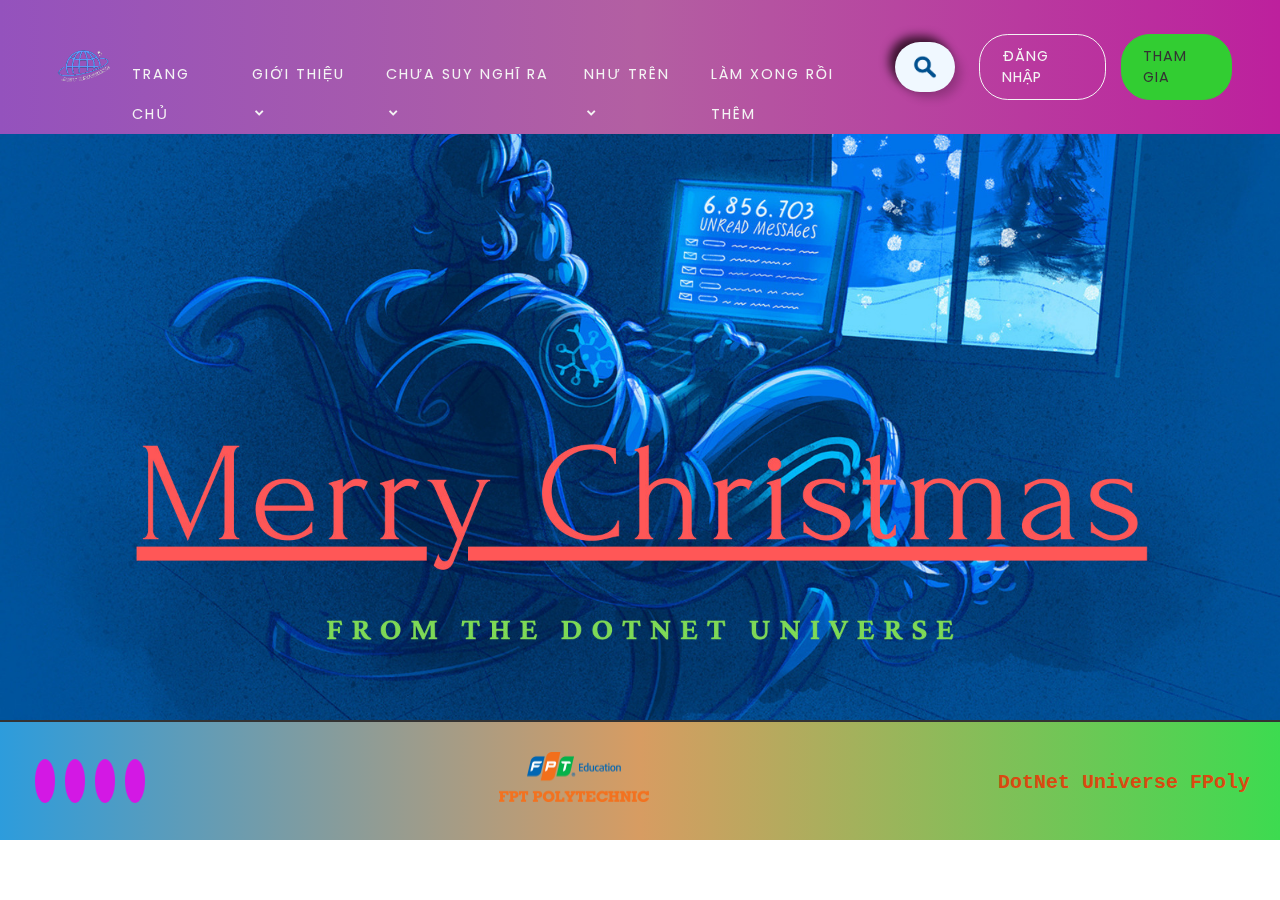
<file: index.html>
<!DOCTYPE html>
<html lang="en">
<head>
    <meta charset="UTF-8">
    <meta http-equiv="X-UA-Compatible" content="IE=edge">
    <meta name="viewport" content="width=device-width, initial-scale=1.0">
    <link rel="icon" href="./Image/Avt.png" type="image/icon type">
    <link rel="stylesheet" href="https://maxst.icons8.com/vue-static/landings/line-awesome/line-awesome/1.3.0/css/line-awesome.min.css">
    <link href="https://fonts.googleapis.com/css?family=Poppins:300,900&display=swap" rel="stylesheet"/>
    <link rel="stylesheet" href="https://cdnjs.cloudflare.com/ajax/libs/font-awesome/6.2.1/css/all.min.css"
        integrity="sha512-MV7K8+y+gLIBoVD59lQIYicR65iaqukzvf/nwasF0nqhPay5w/9lJmVM2hMDcnK1OnMGCdVK+iQrJ7lzPJQd1w=="
        crossorigin="anonymous" referrerpolicy="no-referrer" />
    <link href='https://unpkg.com/boxicons@2.0.7/css/boxicons.min.css' rel='stylesheet'>
    <title>DotNet Universe FPoly</title>
    <link rel="stylesheet" href="style.css">
</head>
<body>
    <header class="head">
        <a href="#" class="site-logo" aria-label="homepage"><img src="./Image/Avt.png" width="70px" height="50px"></a>
        <nav class="main-nav">
            <ul class="nav-list">
                <li class="nav-list-item">
                    <a href="#" class="nav-link">Trang chủ</a>
                </li>
                <li class="nav-list-item">
                    <a href="#" class="nav-link">Giới thiệu <i class='bx bxs-chevron-down htmlcss-arrow arrow'></i></a>
                    <ul class="sub-menu">
                        <li><a href="#">C#</a></li>
                        <li><a href="#">Java</a></li>
                        <li><a href="#">Python</a></li>
                        <li><a href="#">MySQL</a></li>
                        <li><a href="#">Javascript</a></li>
                        <li><a href="#">PHP</a></li>
                    </ul>
                </li>
                <li class="nav-list-item">
                    <a href="#" class="nav-link">Chưa suy nghĩ ra <i class='bx bxs-chevron-down htmlcss-arrow arrow'></i></a>
                    <ul class="sub-menu">
                        <li><a href="#">C#</a></li>
                        <li><a href="#">Java</a></li>
                        <li><a href="#">Python</a></li>
                    </ul>
                </li>
                <li class="nav-list-item">
                    <a href="#" class="nav-link">Như trên <i class='bx bxs-chevron-down htmlcss-arrow arrow'></i></a>
                    <ul class="sub-menu">
                        <li><a href="#">C#</a></li>
                        <li><a href="#">Java</a></li>
                        <li><a href="#">Python</a></li>
                    </ul>
                </li>
                <li class="nav-list-item">
                    <a href="#" class="nav-link">Làm xong rồi thêm</a>
                </li>
            </ul>
        </nav>
        <div class="search-bar-container active">
            <img src="./Image/search.png" alt="search" class="search"/>
            <input type="text" class="input" placeholder="Tìm kiếm ....">
            <img src="./Image/mic.png" alt="mic-icon" class="mic-icon"/>
        </div>
        <nav class="account">
            <ul class="nav-list">
                <li class="nav-list-item">
                    <a a class="nav-link nav-link--btn" href="./Sign-In-main/sign-in.html">Đăng nhập</a>
                </li>
                <li class="nav-list-item">
                    <a class="nav-link nav-link--btn nav-link--btn--highlight" href="./Sign-Up-main/join.html">Tham gia</a>
                </li>
            </ul>
        </nav>
    </header> 
    <div class="main-content">
        <div class="main-img">
            <div class="card-image">
                <img src="./Image/7.jpg" width="100%" height="100%">
            </div>
        </div>
    </div>

    <div class="footer">
        <div class="footer-box">
            <div class="social-media">
                <a href="https://www.facebook.com/clbnetuniverse/"><i class="fa-brands fa-facebook"></i></a>
                <a href="https://www.instagram.com/dotnetuniverse_fpolyk17/"><i class="fa-brands fa-instagram"></i></a>
                <a href="https://www.tiktok.com/@dotnet_universe"><i class="fa-brands fa-tiktok"></i></a>
                <a href="https://www.youtube.com/channel/UCgnA12xfdXvX6_3ZWAh_E-w"><i class="fa-brands fa-youtube"></i></a>
            </div>
            <div class="copyright">
                <img src="./Image/logo.png" alt="" width="150px" height="50px">
            </div>
            <div class="brand">
                <label><span>DotNet Universe FPoly</span></label>
            </div>
        </div>  
    </div>
    <script src="main.js"></script>
</body>
</html>
</file>
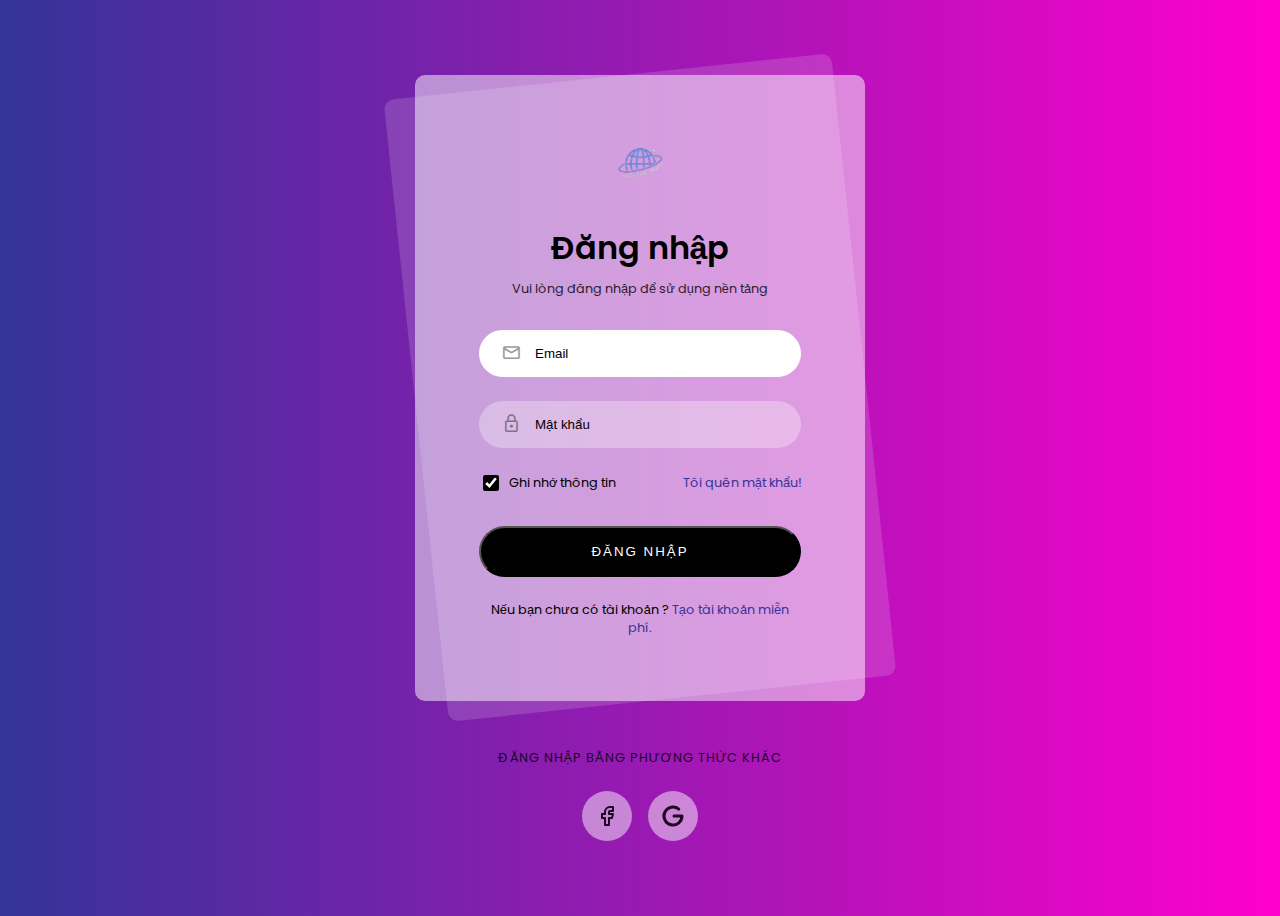
<file: Sign-In-main/sign-in.html>
<!DOCTYPE html>
<html lang="en">
<head>
    <meta charset="UTF-8">
    <meta http-equiv="X-UA-Compatible" content="IE=edge">
    <meta name="viewport" content="width=device-width, initial-scale=1.0">
    <link rel="icon" href="../Image/Avt.png" type="image/icon type">
    <link rel="stylesheet" href="style.css"/>
    <link rel="stylesheet" href="https://fonts.googleapis.com/css2?family=Material+Symbols+Rounded:opsz,wght,FILL,GRAD@48,600,0,0" />
    <title>Đăng nhập</title>
</head>

<body>

    <div class="login-card-container">
        <div class="login-card">
            <div class="login-card-logo">
                <img src="../Image/Avt.png" alt="logo">
            </div>
            <div class="login-card-header">
                <h1>Đăng nhập</h1>
                <div>Vui lòng đăng nhập để sử dụng nền tảng</div>
            </div>
            <form class="login-card-form">
                <div class="form-item">
                    <span class="form-item-icon material-symbols-rounded">mail</span>
                    <input type="text" placeholder="Email" id="emailForm" 
                    autofocus required>
                </div>
                <div class="form-item">
                    <span class="form-item-icon material-symbols-rounded">lock</span>
                    <input type="password" placeholder="Mật khẩu" id="passwordForm"
                     required>
                </div>
                <div class="form-item-other">
                    <div class="checkbox">
                        <input type="checkbox" id="rememberMeCheckbox" checked>
                        <label for="rememberMeCheckbox">Ghi nhớ thông tin</label>
                    </div>
                    <a href="#">Tôi quên mật khẩu!</a>
                </div>
                <button type="submit">Đăng nhập</button>
            </form>
            <div class="login-card-footer">
                Nếu bạn chưa có tài khoản ? <a href="#">Tạo tài khoản miễn phí.</a>
            </div>
        </div>
        <div class="login-card-social">
            <div>Đăng nhập bằng phương thức khác</div>
            <div class="login-card-social-btns">
                <a href="#">
                    <svg xmlns="http://www.w3.org/2000/svg" class="icon icon-tabler icon-tabler-brand-facebook"
                        width="24" height="24" viewBox="0 0 24 24" stroke-width="2" stroke="currentColor" fill="none"
                        stroke-linecap="round" stroke-linejoin="round">
                        <path stroke="none" d="M0 0h24v24H0z" fill="none"></path>
                        <path d="M7 10v4h3v7h4v-7h3l1 -4h-4v-2a1 1 0 0 1 1 -1h3v-4h-3a5 5 0 0 0 -5 5v2h-3"></path>
                    </svg>
                </a>
                <a href="#">
                    <svg xmlns="http://www.w3.org/2000/svg" class="icon icon-tabler icon-tabler-brand-google" width="24"
                        height="24" viewBox="0 0 24 24" stroke-width="3" stroke="currentColor" fill="none"
                        stroke-linecap="round" stroke-linejoin="round">
                        <path stroke="none" d="M0 0h24v24H0z" fill="none"></path>
                        <path d="M17.788 5.108a9 9 0 1 0 3.212 6.892h-8"></path>
                    </svg>
                </a>
            </div>
        </div>
    </div>

</body>
</html>
</file>
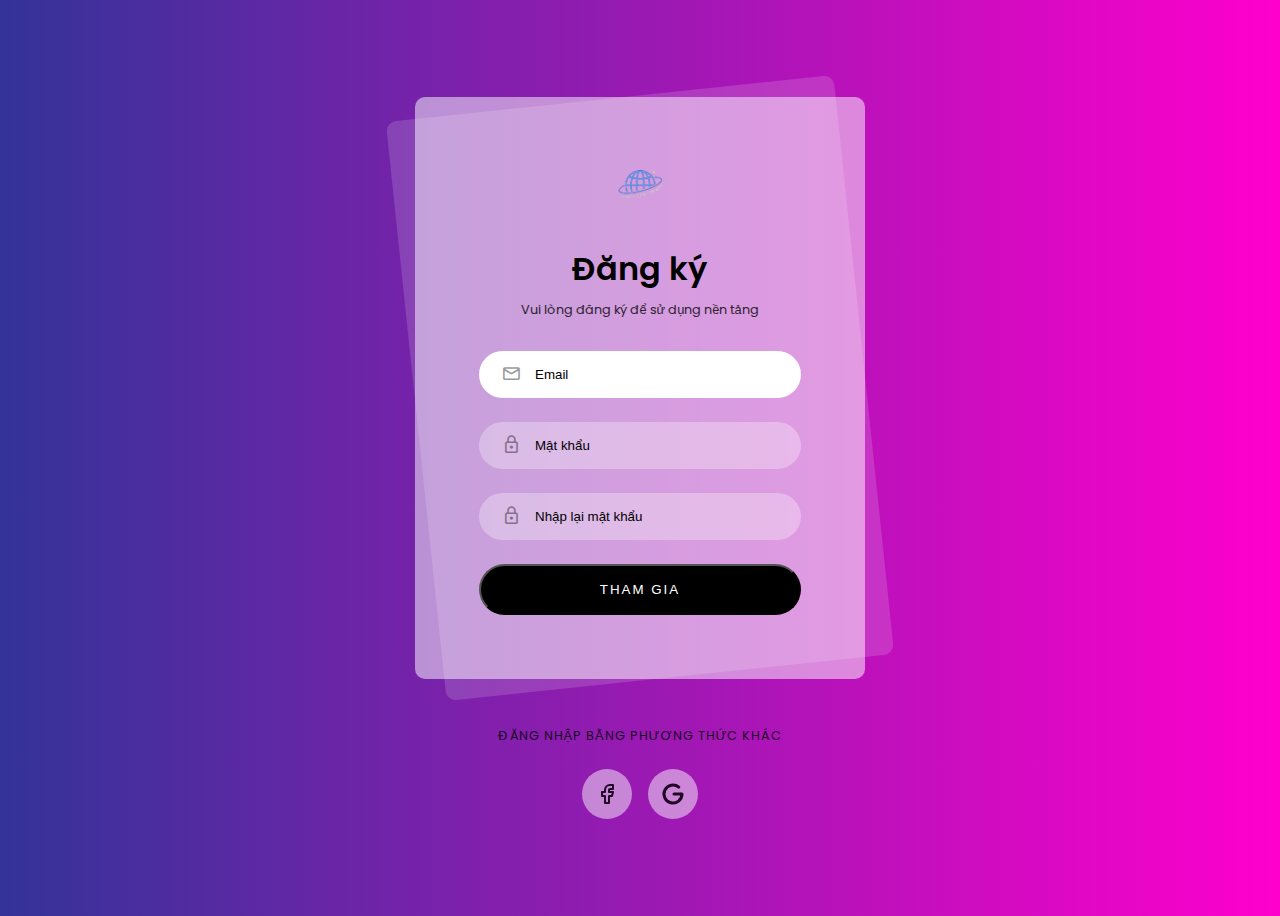
<file: Sign-Up-main/join.html>
<!DOCTYPE html>
<html lang="en">
<head>
    <meta charset="UTF-8">
    <meta http-equiv="X-UA-Compatible" content="IE=edge">
    <meta name="viewport" content="width=device-width, initial-scale=1.0">
    <link rel="icon" href="../Image/Avt.png" type="image/icon type">
    <link rel="stylesheet" href="style.css"/>
    <link rel="stylesheet" href="https://fonts.googleapis.com/css2?family=Material+Symbols+Rounded:opsz,wght,FILL,GRAD@48,600,0,0" />
    <title>Đăng ký</title>
</head>

<body>

    <div class="login-card-container">
        <div class="login-card">
            <div class="login-card-logo">
                <img src="../Image/Avt.png" alt="logo">
            </div>
            <div class="login-card-header">
                <h1>Đăng ký</h1>
                <div>Vui lòng đăng ký để sử dụng nền tảng</div>
            </div>
            <form class="login-card-form">
                <div class="form-item">
                    <span class="form-item-icon material-symbols-rounded">mail</span>
                    <input type="text" placeholder="Email" id="emailForm" 
                    autofocus required>
                </div>
                <div class="form-item">
                    <span class="form-item-icon material-symbols-rounded">lock</span>
                    <input type="password" placeholder="Mật khẩu" id="passwordForm"
                     required>
                </div>
                <div class="form-item">
                    <span class="form-item-icon material-symbols-rounded">lock</span>
                    <input type="password" placeholder="Nhập lại mật khẩu" id="passwordForm"
                     required>
                </div>
                <button type="submit">Tham gia</button>
            </form>
        </div>
        <div class="login-card-social">
            <div>Đăng nhập bằng phương thức khác</div>
            <div class="login-card-social-btns">
                <a href="#">
                    <svg xmlns="http://www.w3.org/2000/svg" class="icon icon-tabler icon-tabler-brand-facebook"
                        width="24" height="24" viewBox="0 0 24 24" stroke-width="2" stroke="currentColor" fill="none"
                        stroke-linecap="round" stroke-linejoin="round">
                        <path stroke="none" d="M0 0h24v24H0z" fill="none"></path>
                        <path d="M7 10v4h3v7h4v-7h3l1 -4h-4v-2a1 1 0 0 1 1 -1h3v-4h-3a5 5 0 0 0 -5 5v2h-3"></path>
                    </svg>
                </a>
                <a href="#">
                    <svg xmlns="http://www.w3.org/2000/svg" class="icon icon-tabler icon-tabler-brand-google" width="24"
                        height="24" viewBox="0 0 24 24" stroke-width="3" stroke="currentColor" fill="none"
                        stroke-linecap="round" stroke-linejoin="round">
                        <path stroke="none" d="M0 0h24v24H0z" fill="none"></path>
                        <path d="M17.788 5.108a9 9 0 1 0 3.212 6.892h-8"></path>
                    </svg>
                </a>
            </div>
        </div>
    </div>

</body>
</html>
</file>
<file: style.css>
body {
  margin: 0;
  font-family: "Poppins", sans-serif;
  min-height: 100vh;
  /* background: linear-gradient(to right, #333399, #ff00cc);
  background-image: url(./Image/7.jpg);
  background-size: 100% 100%;
  display: flex; */
  justify-content: center;
  align-items: center;
}



header {
  --text: #f4f4f4;
  --text-inverse: #333;
  --background: transparent;
  position: fixed;
  top: 0;
  left: 0;
  right: 0;
  z-index: 999;
  display: flex;
  justify-content: space-between;
  align-items: center;
  padding: 2em 3em;
  transition: background 250ms ease-in;
  background: var(--background);
  color: var(--text);
}

.head{
min-width: 100vh;
background: linear-gradient(to right, #9452bd, #b35fa2, #bd209d);
} 

.site-logo {
  font-weight: 900;
  font-size: 0.8rem;
  color: var(--text);
  text-decoration: none;
}

.nav-list {
list-style: none;
margin: 0;
padding: 0;
display: flex;
}

.nav-link  {
--spacing: 1em;
text-decoration: none;
color: inherit;
display: inline-block;
padding: calc(var(--spacing) / 2) var(--spacing);
position: relative;
text-transform: uppercase;
letter-spacing: 2px;
font-size: 0.9rem;
}

.nav-link:after {
  content: "";
  position: absolute;
  bottom: 0;
  left: var(--spacing);
  right: var(--spacing);
  height: 2px;
  background: currentColor;
  -webkit-transform: scaleX(0);
          transform: scaleX(0);
  transition: -webkit-transform 150ms ease-in-out;
  transition: transform 150ms ease-in-out;
  transition: transform 150ms ease-in-out, -webkit-transform 150ms ease-in-out;
}

.nav-link:hover::after {
  -webkit-transform: scaleX(1);
  transform: scaleX(1);
  color: #d0ec02;
}

.nav-link--btn {
  border: 1.5px solid currentColor;
  border-radius: 2em;
  margin-left: 1em;
  transition: background 250ms ease-in-out;
  letter-spacing: 1px;
  padding: 0.75em 1.5em;
}

.nav-link--btn:hover {
  background: var(--text);
  color: var(--text-inverse);
  border-color: var(--text);
}

.nav-link--btn::after {
  display: none;
}

.nav-link--btn--highlight {
  background: limegreen;
  border-color: limegreen;
  color: #333;
}

.nav-link--btn--highlight:hover {
  background: var(--text);
  border-color: var(--text);
}

.search-bar-container {
  display: flex;
  align-items: center;  
  background-color: #f0f8ff;
  padding: 5px;
  width: 200px;
  height: 40px;
  border-radius: 50px;
  box-shadow: 6px 6px 10px rgba(0, 0, 0, 0.2),
    -6px -6px 10px rgba(7, 0, 0, 0.7);
  margin: 10px;
  position: relative;
  transition: width 1.5s;
}

.search {
  width: 30px;
  cursor: pointer;
  position: absolute;
  left: 15px;

}

.mic-icon {
  width: 20px;
  position: absolute;
  right: 20px;
  transition: width 0.3s;
  transition-delay: 0.5s;
}

.input {
  background-color: transparent;
  border: none;
  margin: 10px 50px;
  width: 100%;
  outline: none;
  color: rgb(100, 100, 100);
  transition: width 1s;
  transition-delay: 0.5s;
}

.active.search-bar-container{
  width: 50px;
}

.active .input{
  width: 0;
}

.active .mic-icon{
  width: 0;
}

.nav-list-item ul li>.sub-menu{
  display: block;
  position: absolute;
}
.sub-menu li{
  display: block;
  list-style:none;
  text-align: left;
  background-color:#e12e9c;
}

.sub-menu-two li{
  display: block;
  list-style:none;
  text-align: left;
  background-color:#359de3;
}

.main-nav ul {
  list-style-type: none;
  text-align: left;
}

.main-nav li {
  display: inline-block;
  height: 40px;
  line-height: 40px;
}

.main-nav ul li a {
  text-decoration: none;
  display: block;
}

.main-nav ul li a:hover {
  color: #d0ec02;
  background-color: #bb82df;
  border-radius: 15px 15px 15px 15px;
}

.main-nav ul li > .sub-menu {
  display: none;
  position: absolute;
}

.main-nav li {
  position: relative;
}

.sub-menu {
  display: none;
  position: absolute;
}

.sub-menu li{
    width: 200px;
}

.main-nav ul li:hover .sub-menu {
  display: block;
} 

.nav-list li:hover .htmlcss-arrow,
.nav-list li:hover .js-arrow{
  transform: rotate(180deg);
}

@media (max-width:800px){
  
  nav .main-nav .nav-list li .arrow
  {
    line-height: 40px;
  }

  .nav-list li:hover .htmlcss-arrow
  {
    transform: rotate(0deg);
  }

  .navbar .nav-nav-list.show1 .nav-list .htmlcss-arrow
  {
    transform: rotate(180deg);
  }

} 

@media(max-width: 992px) {

  /* Header */

  header {
      flex-direction: column;
      height: 150px;
      background: linear-gradient(rgba(0, 0, 0, .2), rgba(0, 0, 0, .2));
  }

  .head .site-logo a {
      font-size: 25px;
  }

  header nav ul li a {
      font-size: 16px;
      flex-direction: column;
      display: inline-block;
      margin-top: 10px;
  }

  header nav {
      display: flex;
      flex-direction: column;
  }
  .content h2 {
      font-size: 28px;
  }

  .content p {
      font-size: 18px;
  }
}


@media(max-width: 950px) {
  .contact .contact-box {
      flex: 100%;
  }
}

@media(max-width: 800px) {

  .head .main-nav
  {
    margin: 20px;
  }
}


@media(max-width: 500px) {

  /* header */

  header {
      height: 130px;
  }

  header .site-logo a {
      font-size: 23px;
  }

  header nav ul li a {
      font-size: 13px;
      flex-direction: column;
      display: inline-block;
      margin-top: 10px;
  }

  header nav {
      display: flex;
      flex-direction: column;
  }


  /* Content */

  .content h2 {
      font-size: 23px;
  }

  .content p {
      font-size: 16px;
  }

  .footer .footer-box {
    flex-direction: column;
  }

  .footer .footer-box .social-media a {
      color: white;
      background-color: #333333;
      border-radius: 50%;
      font-size: 16px;
      padding: 10px;
      margin-top: 10px;
      display: inline-block;
  }

  .footer .footer-box .copyright {
      color: white;
      font-size: 15px;
      margin-top: 10px;
  }

  .footer .footer-box .brand {
      color: white;
      font-size: 18px;
      margin-top: 10px;
  }
}


@media(max-width: 410px) {

  /* header */

  header {
      height: 120px;
  }

  header .logo a {
      font-size: 20px;
      color: white;
      padding: 15px 30px;
  }

  header nav ul li a {
      font-size: 12px;
      flex-direction: column;
      display: inline-block;
      margin-top: 10px;
      color: white;
      padding: 5px 5px;
  }

  header nav {
      display: flex;
      flex-direction: column;
  }

  /* content */

  .content h2 {
      font-size: 20px;
  }

  .content p {
      font-size: 13px;
  }

}

@media(max-width: 700px) {
  .footer .footer-box .social-media a {
      color: white;
      background-color: #333333;
      border-radius: 50%;
      font-size: 16px;
      padding: 5px;
  }

  .footer .footer-box .copyright {
      color: white;
      font-size: 15px;
  }

  .footer .footer-box .brand {
      color: white;
      font-size: 18px;
  }
}

.main-content {
  display: flex;
  flex-wrap: wrap;
  width: 100%;
  flex: 1;
  
}

.main-img .card-image {
  /* width: 100%;
  height: 100%; */
  overflow: hidden;
}

.footer {
  margin-top: -7px;
  display: block;
  background: linear-gradient(to right, #2d9cdc, #d79c62, #3ddb50);
  border-top: 2px solid #333333;
  clear: both; 
}

.footer .footer-box {
  padding: 30px;
  display: flex;
  align-items: center;
  justify-content: space-between;
}

.footer .footer-box .social-media a {
  color: white;
  background-color: #d318e4;
  border-radius: 50%;
  font-size: 17px;
  padding: 10px;
  margin: 5px;
}

.footer .footer-box .social-media a:hover {
  opacity: .7;
  transition: .5s all ease-in-out;
}

.footer .footer-box .copyright {
  color: white;
  font-size: 20px;
}

.footer .footer-box .brand {
  color: white;
  font-size: 20px;
}

.footer .footer-box .brand span {
  color: #da4910 ;
  font-family: 'Courier New', Courier, monospace;
  font-weight: bold;
}
</file>
<file: Sign-In-main/style.css>
@import url("reset.css");

@import url('https://fonts.googleapis.com/css2?family=Poppins:wght@400;600&display=swap');

body {
    font-family: 'Poppins', sans-serif;
    min-height: 100vh;
    background: linear-gradient(to right, #333399, #ff00cc);
    display: flex;
    justify-content: center;
    align-items: center;
}


/* Login Card */
.login-card {
    width: 450px;
    background: rgba(255, 255, 255, .5);
    padding: 4rem;
    border-radius: 10px;
    position: relative;
}

.login-card::before {
    content: '';
    position: absolute;
    inset: 0;
    background: rgba(255, 255, 255, .15);
    transform: rotate(-6deg);
    border-radius: 10px;
    z-index: -1;
}
/* ---------- */

/* Login Card Logo */
.login-card-logo {
    margin-bottom: 2rem;
}

.login-card-logo img {
    width: 60px;
}
/* ---------- */

/* Login Card Standard */
.login-card-logo,
.login-card-header,
.login-card-footer {
    text-align: center;
}

.login-card a {
    text-decoration: none;
    color: #35339a;
}

.login-card a:hover {
    text-decoration: underline;
}
/* ---------- */

/* Login Card Header */
.login-card-header {
    margin-bottom: 2rem;
}

.login-card-header h1 {
    font-size: 2rem;
    font-weight: 600;
    margin-bottom: .5rem;
}

.login-card-header h1+div {
    font-size: calc(1rem * .8);
    opacity: .8;
}
/* ---------- */

/* Login Card Form */
.login-card-form {
    display: flex;
    flex-direction: column;
    gap: 1.5rem;
}

.login-card-form .form-item {
    position: relative;
}

.login-card-form .form-item .form-item-icon {
    position: absolute;
    top: .82rem;
    left: 1.4rem;
    font-size: 1.3rem;
    opacity: .4;
}

.login-card-form .checkbox {
    display: flex;
    align-items: center;
    gap: 7px;
}

.login-card-form .form-item-other {
    display: flex;
    align-items: center;
    justify-content: space-between;
    font-size: calc(1rem * .8);
    margin-bottom: .5rem;
}
/* ---------- */

/* Login Card Footer */
.login-card-footer {
    margin-top: 1.5rem;
    font-size: calc(1rem * .8);
}
/* ---------- */

/* Login Card Form Elements */
.login-card input[type="text"],
.login-card input[type="password"],
.login-card input[type="email"] {
    border: none;
    outline: none;
    background: rgba(255, 255, 255, .3);
    padding: 1rem 1.5rem;
    padding-left: calc(1rem * 3.5);
    border-radius: 100px;
    width: 100%;
    transition: background .5s;
}

.login-card input:focus {
    background: white;
}

.login-card input[type="checkbox"] {
    width: 16px;
    height: 16px;
    accent-color: black;
}

.login-card button {
    background: black;
    color: white;
    padding: 1rem;
    border-radius: 100px;
    text-align: center;
    text-transform: uppercase;
    letter-spacing: 2px;
    transition: background .5s;
}

.login-card button:hover {
    background-color: rgba(0, 0, 0, 0.85);
    cursor: pointer;
}
/* ---------- */

/* Login Card Social Buttons */
.login-card-social {
    display: flex;
    flex-direction: column;
    gap: 1.5rem;
    text-align: center;
    margin-top: 3rem;
}

.login-card-social>div {
    opacity: .8;
    text-transform: uppercase;
    letter-spacing: 1px;
    font-size: calc(1rem * .8);
}

.login-card-social-btns {
    display: flex;
    align-items: center;
    justify-content: center;
    gap: 1rem;
}

.login-card-social-btns a {
    display: flex;
    align-items: center;
    justify-content: center;
    color: black;
    width: 50px;
    height: 50px;
    background-color: rgba(255, 255, 255, .6);
    border-radius: 100px;
    transition: all .5s;
}

.login-card-social-btns a:hover {
    background-color: white;
    transform: scale(1.1);
}
/* ---------- */


/* Responsive */
@media (max-width: 768px) {

    body {
        padding: 2rem 0;
    }

    .login-card {
        width: 280px;
        padding: 2rem;
    }

}
/* ---------- */
</file>
<file: Sign-Up-main/style.css>
@import url("reset.css");

@import url('https://fonts.googleapis.com/css2?family=Poppins:wght@400;600&display=swap');

body {
    font-family: 'Poppins', sans-serif;
    min-height: 100vh;
    background: linear-gradient(to right, #333399, #ff00cc);
    display: flex;
    justify-content: center;
    align-items: center;
}


/* Login Card */
.login-card {
    width: 450px;
    background: rgba(255, 255, 255, .5);
    padding: 4rem;
    border-radius: 10px;
    position: relative;
}

.login-card::before {
    content: '';
    position: absolute;
    inset: 0;
    background: rgba(255, 255, 255, .15);
    transform: rotate(-6deg);
    border-radius: 10px;
    z-index: -1;
}
/* ---------- */

/* Login Card Logo */
.login-card-logo {
    margin-bottom: 2rem;
}

.login-card-logo img {
    width: 60px;
}
/* ---------- */

/* Login Card Standard */
.login-card-logo,
.login-card-header,
.login-card-footer {
    text-align: center;
}

.login-card a {
    text-decoration: none;
    color: #35339a;
}

.login-card a:hover {
    text-decoration: underline;
}
/* ---------- */

/* Login Card Header */
.login-card-header {
    margin-bottom: 2rem;
}

.login-card-header h1 {
    font-size: 2rem;
    font-weight: 600;
    margin-bottom: .5rem;
}

.login-card-header h1+div {
    font-size: calc(1rem * .8);
    opacity: .8;
}
/* ---------- */

/* Login Card Form */
.login-card-form {
    display: flex;
    flex-direction: column;
    gap: 1.5rem;
}

.login-card-form .form-item {
    position: relative;
}

.login-card-form .form-item .form-item-icon {
    position: absolute;
    top: .82rem;
    left: 1.4rem;
    font-size: 1.3rem;
    opacity: .4;
}

.login-card-form .checkbox {
    display: flex;
    align-items: center;
    gap: 7px;
}

.login-card-form .form-item-other {
    display: flex;
    align-items: center;
    justify-content: space-between;
    font-size: calc(1rem * .8);
    margin-bottom: .5rem;
}
/* ---------- */

/* Login Card Footer */
.login-card-footer {
    margin-top: 1.5rem;
    font-size: calc(1rem * .8);
}
/* ---------- */

/* Login Card Form Elements */
.login-card input[type="text"],
.login-card input[type="password"],
.login-card input[type="email"] {
    border: none;
    outline: none;
    background: rgba(255, 255, 255, .3);
    padding: 1rem 1.5rem;
    padding-left: calc(1rem * 3.5);
    border-radius: 100px;
    width: 100%;
    transition: background .5s;
}

.login-card input:focus {
    background: white;
}

.login-card input[type="checkbox"] {
    width: 16px;
    height: 16px;
    accent-color: black;
}

.login-card button {
    background: black;
    color: white;
    padding: 1rem;
    border-radius: 100px;
    text-align: center;
    text-transform: uppercase;
    letter-spacing: 2px;
    transition: background .5s;
}

.login-card button:hover {
    background-color: rgba(0, 0, 0, 0.85);
    cursor: pointer;
}
/* ---------- */

/* Login Card Social Buttons */
.login-card-social {
    display: flex;
    flex-direction: column;
    gap: 1.5rem;
    text-align: center;
    margin-top: 3rem;
}

.login-card-social>div {
    opacity: .8;
    text-transform: uppercase;
    letter-spacing: 1px;
    font-size: calc(1rem * .8);
}

.login-card-social-btns {
    display: flex;
    align-items: center;
    justify-content: center;
    gap: 1rem;
}

.login-card-social-btns a {
    display: flex;
    align-items: center;
    justify-content: center;
    color: black;
    width: 50px;
    height: 50px;
    background-color: rgba(255, 255, 255, .6);
    border-radius: 100px;
    transition: all .5s;
}

.login-card-social-btns a:hover {
    background-color: white;
    transform: scale(1.1);
}
/* ---------- */


/* Responsive */
@media (max-width: 768px) {

    body {
        padding: 2rem 0;
    }

    .login-card {
        width: 280px;
        padding: 2rem;
    }

}
/* ---------- */
</file>
